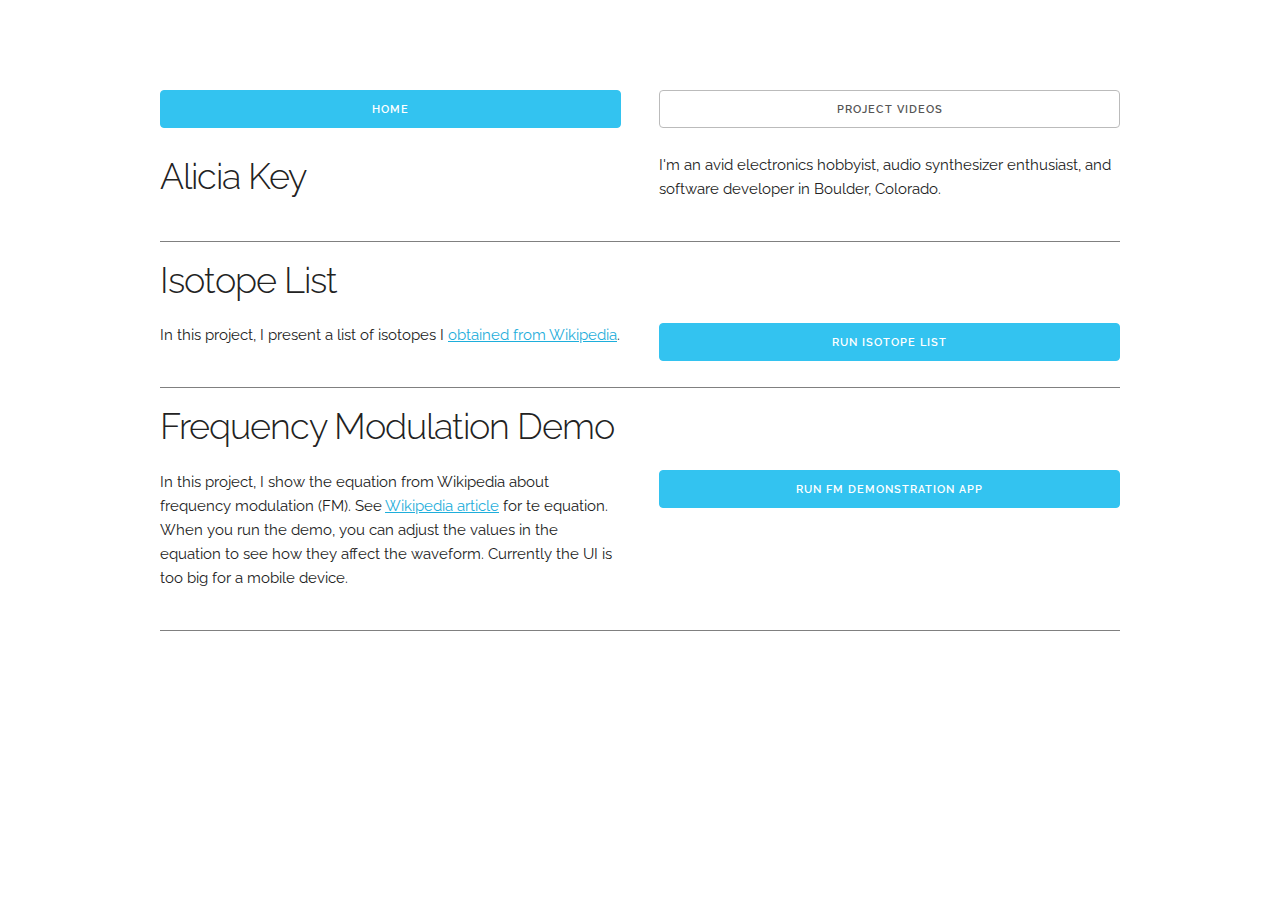
<file: index.html>
<!DOCTYPE html>
<html lang="en">
<head>

    <meta charset="utf-8">
    <meta name="viewport" content="width=device-width, initial-scale=1.0, maximum-scale=1.0, minimum-scale=1.0, user-scalable=no">

    <title>akey7: Home</title>

    <link href="//fonts.googleapis.com/css?family=Raleway:400,300,600" rel="stylesheet" type="text/css">
    <link href="css/normalize.css" rel="stylesheet">
    <link href="css/skeleton.css" rel="stylesheet">
    <link href="css/custom.css" rel="stylesheet">

</head>
<body>

<div class="container container-margin">

    <nav class="row">
        <div class="six columns">
            <a class="button button-primary blockhead" href="/">Home</a>
        </div>
        <div class="six columns">
            <a class="button blockhead" href="/video.html">Project Videos</a>
        </div>
    </nav>

    <article>
        <div class="row">
            <h3 class="six columns">Alicia Key</h3>
            <p class="six columns">I'm an avid electronics hobbyist, audio synthesizer enthusiast, and software developer in Boulder, Colorado.</p>
        </div>
    </article>

    <article>
        <div class="row">
            <h3 class="twelve columns">Isotope List</h3>
        </div>
        <div class="row">
            <p class="six columns">In this project, I present a list of isotopes I <a href="https://en.wikipedia.org/wiki/List_of_nuclides">obtained from Wikipedia</a>.</p>
            <div class="six columns">
                <a class="button button-primary blockhead" href="isotopes/index.html">Run Isotope List</a>
            </div>
        </div>
    </article>

    <article>
        <div class="row">
            <h3 class="twelve columns">Frequency Modulation Demo</h3>
        </div>
        <div class="row">
            <p class="six columns">In this project, I show the equation from Wikipedia about frequency modulation (FM). See <a href="https://en.wikipedia.org/wiki/Frequency_modulation#Sinusoidal_baseband_signal">Wikipedia article</a> for te equation. When you run the demo, you can adjust the values in the equation to see how they affect the waveform. Currently the UI is too big for a mobile device.</p>
            <div class="six columns">
                <a class="button button-primary blockhead" href="fm/index.html">Run FM Demonstration App</a>
            </div>
        </div>
    </article>

</div><!-- End Document
  –––––––––––––––––––––––––––––––––––––––––––––––––– -->
</body>
</html>
</file>
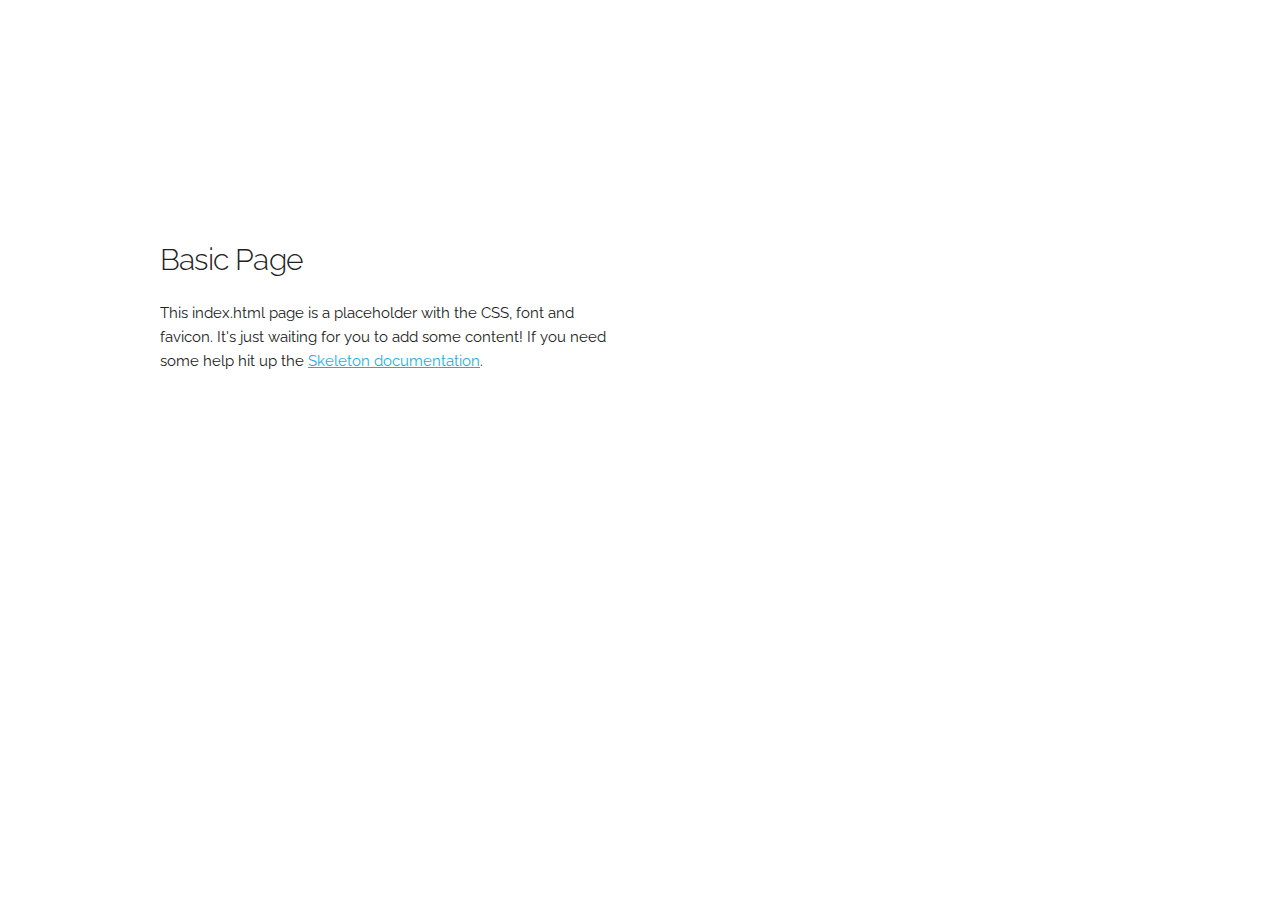
<file: skeleton.html>
<!DOCTYPE html>
<html lang="en">
<head>

  <!-- Basic Page Needs
  –––––––––––––––––––––––––––––––––––––––––––––––––– -->
  <meta charset="utf-8">
  <title>Your page title here :)</title>
  <meta name="description" content="">
  <meta name="author" content="">

  <!-- Mobile Specific Metas
  –––––––––––––––––––––––––––––––––––––––––––––––––– -->
  <meta name="viewport" content="width=device-width, initial-scale=1">

  <!-- FONT
  –––––––––––––––––––––––––––––––––––––––––––––––––– -->
  <link href="//fonts.googleapis.com/css?family=Raleway:400,300,600" rel="stylesheet" type="text/css">

  <!-- CSS
  –––––––––––––––––––––––––––––––––––––––––––––––––– -->
  <link rel="stylesheet" href="css/normalize.css">
  <link rel="stylesheet" href="css/skeleton.css">

  <!-- Favicon
  –––––––––––––––––––––––––––––––––––––––––––––––––– -->
  <!--<link rel="icon" type="image/png" href="images/favicon.png">-->

</head>
<body>

  <!-- Primary Page Layout
  –––––––––––––––––––––––––––––––––––––––––––––––––– -->
  <div class="container">
    <div class="row">
      <div class="one-half column" style="margin-top: 25%">
        <h4>Basic Page</h4>
        <p>This index.html page is a placeholder with the CSS, font and favicon. It's just waiting for you to add some content! If you need some help hit up the <a href="http://www.getskeleton.com">Skeleton documentation</a>.</p>
      </div>
    </div>
  </div>

<!-- End Document
  –––––––––––––––––––––––––––––––––––––––––––––––––– -->
</body>
</html>
</file>
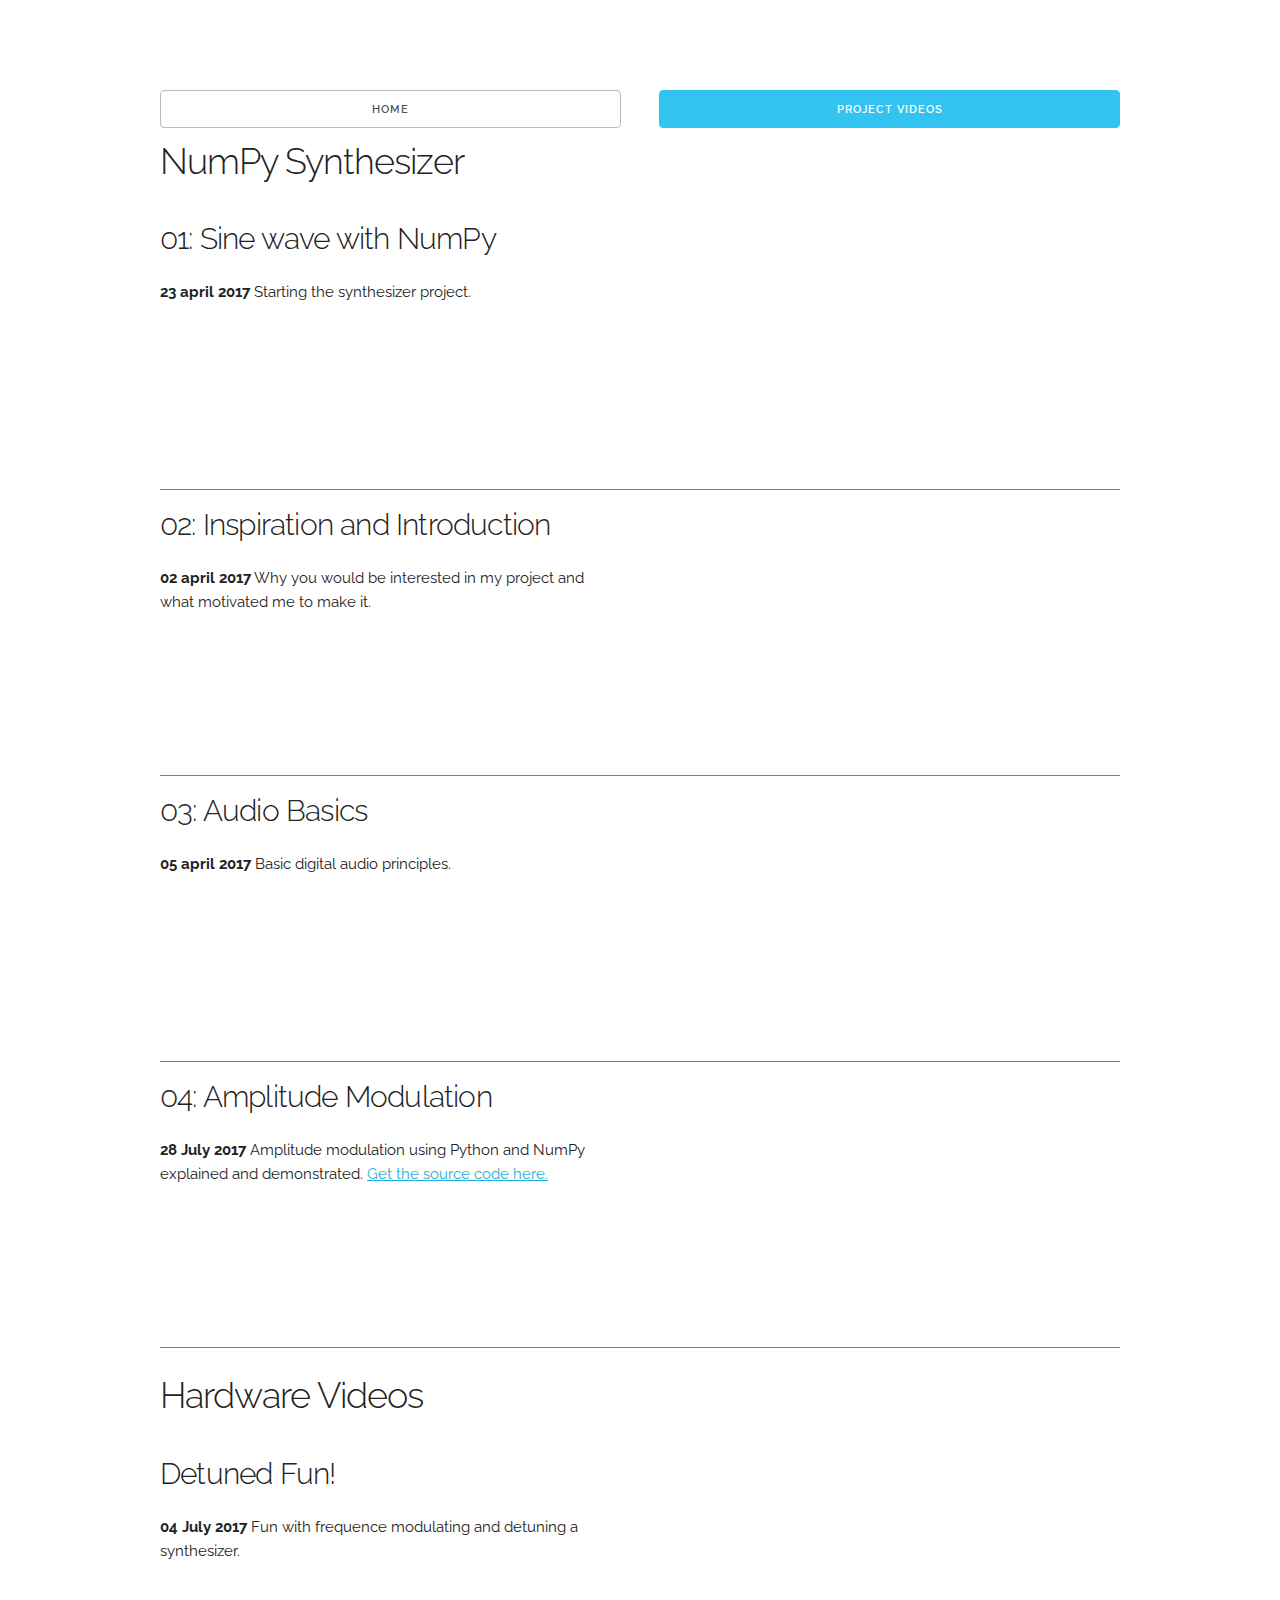
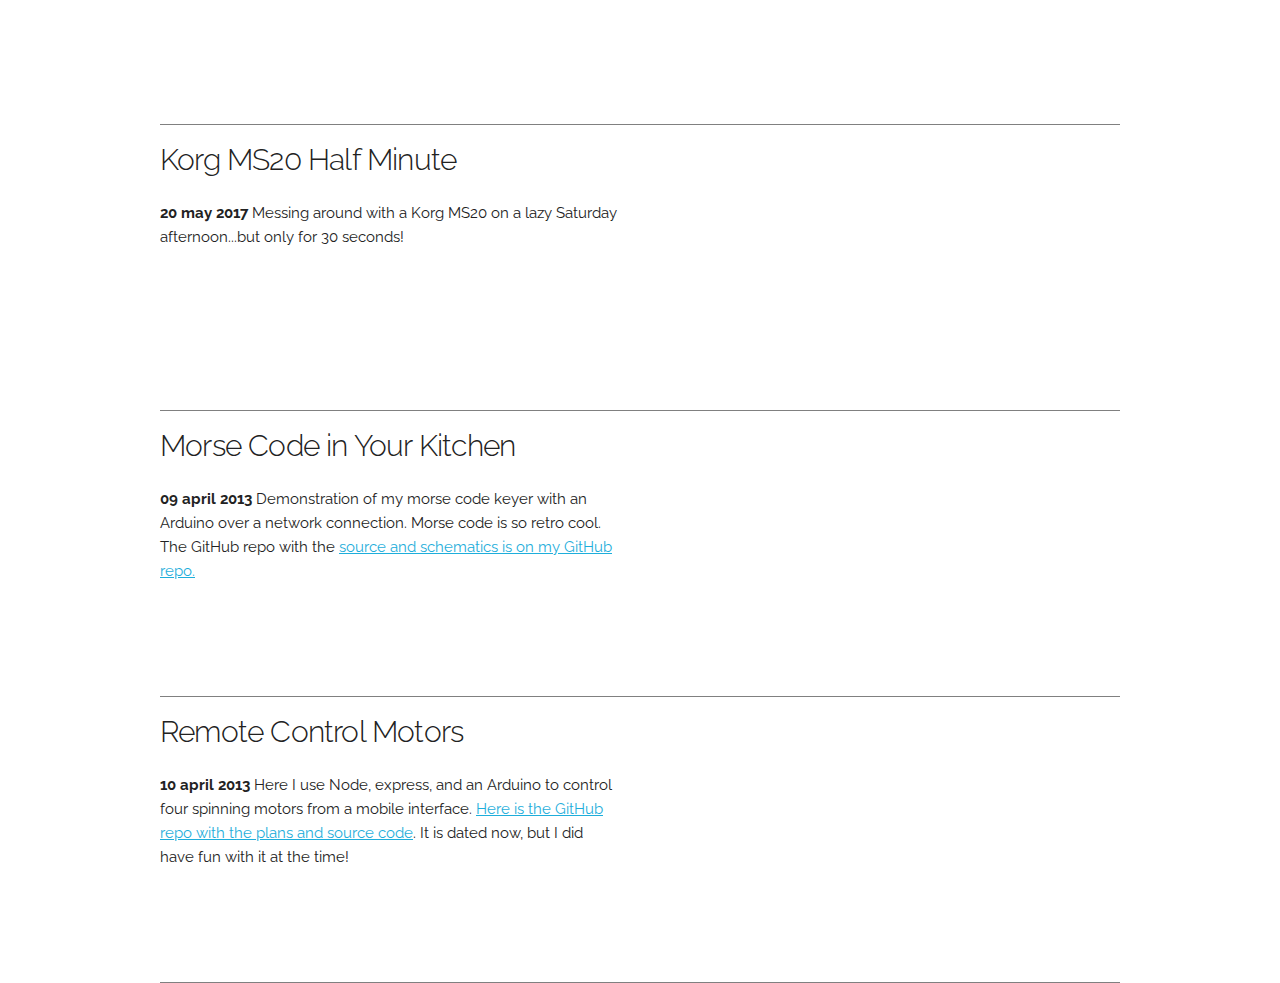
<file: video.html>
<!DOCTYPE html>
<html lang="en">
<head>

  <meta charset="utf-8">
  <meta name="viewport" content="width=device-width, initial-scale=1.0, maximum-scale=1.0, minimum-scale=1.0, user-scalable=no">

    <title>akey7: Videos</title>

    <link href="//fonts.googleapis.com/css?family=Raleway:400,300,600" rel="stylesheet" type="text/css">
    <link href="css/normalize.css" rel="stylesheet">
    <link href="css/skeleton.css" rel="stylesheet">
    <link href="css/custom.css" rel="stylesheet">

</head>
<body>

<div class="container container-margin">

    <nav class="row">
        <div class="six columns">
            <a class="button blockhead" href="/">Home</a>
        </div>
        <div class="six columns">
            <a class="button button-primary blockhead" href="/video.html">Project Videos</a>
        </div>
    </nav>

    <div class="row">
        <h3 class="twelve columns">NumPy Synthesizer</h3>
    </div>

    <article>
        <div class="row">
            <div class="six columns">
                <h4>01: Sine wave with NumPy</h4>
                <p><span class="date-stamp">23 april 2017</span> Starting the synthesizer project.</p>
            </div>
            <div class="six columns">
                <iframe class="youtube-vid" src="https://www.youtube.com/embed/lbV2SoeAggU" frameborder="0" allowfullscreen></iframe>
            </div>
        </div>
    </article>

    <article>
        <div class="row">
            <div class="six columns">
                <h4>02: Inspiration and Introduction</h4>
                <p><span class="date-stamp">02 april 2017</span> Why you would be interested in my project and what motivated me to make it.</p>
            </div>
            <div class="six columns">
                <iframe class="youtube-vid" src="https://www.youtube.com/embed/qF7AKea9Ydg" frameborder="0" allowfullscreen></iframe>
            </div>
        </div>
    </article>

    <article>
        <div class="row">
            <div class="six columns">
                <h4>03: Audio Basics</h4>
                <p><span class="date-stamp">05 april 2017</span> Basic digital audio principles.</p>
            </div>
            <div class="six columns">
                <iframe class="youtube-vid" src="https://www.youtube.com/embed/ySltrUtlMwI" frameborder="0" allowfullscreen></iframe>
            </div>
        </div>
    </article>

    <article>
        <div class="row">
            <div class="six columns">
                <h4>04: Amplitude Modulation</h4>
                <p><span class="date-stamp">28 July 2017</span> Amplitude modulation using Python and NumPy explained and demonstrated. <a href="https://github.com/alicialink/synthetic-akey7">Get the source code here.</a></p>
            </div>
            <div class="six columns">
                <iframe class="youtube-vid" src="https://www.youtube.com/embed/WYNEjw4K3oM" frameborder="0" allowfullscreen></iframe>
            </div>
        </div>
    </article>

    <br>

    <div class="row">
        <h3 class="twelve columns">Hardware Videos</h3>
    </div>

    <article>
        <div class="row">
            <div class="six columns">
                <h4>Detuned Fun!</h4>
                <p><span class="date-stamp">04 July 2017</span> Fun with frequence modulating and detuning a synthesizer.</p>
            </div>
            <div class="six columns">
            <iframe class="youtube-vid" src="https://www.youtube.com/embed/7bd6U_lnv4M" frameborder="0" allowfullscreen></iframe>
            </div>
        </div>
    </article>

    <article>
        <div class="row">
            <div class="six columns">
                <h4>Korg MS20 Half Minute</h4>
                <p><span class="date-stamp">20 may 2017</span> Messing around with a Korg MS20 on a lazy Saturday afternoon...but only for 30 seconds!</p>
            </div>
            <div class="six columns">
                <iframe class="youtube-vid" src="https://www.youtube.com/embed/I8trpSb_cYI" frameborder="0" allowfullscreen></iframe>
            </div>
        </div>
    </article>

    <article>
        <div class="row">
            <div class="six columns">
                <h4>Morse Code in Your Kitchen</h4>
                <p><span class="date-stamp">09 april 2013</span> Demonstration of my morse code keyer with an Arduino over a network connection. Morse code is so retro cool. The GitHub repo with the <a href="https://github.com/alicialink/morse-code">source and schematics is on my GitHub repo.</a></p>
            </div>
            <div class="six columns">
                <iframe class="youtube-vid" src="https://www.youtube.com/embed/dH38YssOK5o" frameborder="0" allowfullscreen></iframe>
            </div>
        </div>
    </article>

    <article>
        <div class="row">
            <div class="six columns">
                <h4>Remote Control Motors</h4>
                <p><span class="date-stamp">10 april 2013</span> Here I use Node, express, and an Arduino to control four spinning motors from a mobile interface. <a href="https://github.com/alicialink/remote-control-motors">Here is the GitHub repo with the plans and source code</a>. It is dated now, but I did have fun with it at the time!</p>
            </div>
            <div class="six columns">
                <iframe class="youtube-vid" src="https://www.youtube.com/embed/UnsebN2clj4" frameborder="0" allowfullscreen></iframe>
            </div>
        </div>
    </article>

</div><!-- End Document
  –––––––––––––––––––––––––––––––––––––––––––––––––– -->
</body>
</html>
</file>
<file: css/skeleton.css>
/*
* Skeleton V2.0.4
* Copyright 2014, Dave Gamache
* www.getskeleton.com
* Free to use under the MIT license.
* http://www.opensource.org/licenses/mit-license.php
* 12/29/2014
*/


/* Table of contents
––––––––––––––––––––––––––––––––––––––––––––––––––
- Grid
- Base Styles
- Typography
- Links
- Buttons
- Forms
- Lists
- Code
- Tables
- Spacing
- Utilities
- Clearing
- Media Queries
*/


/* Grid
–––––––––––––––––––––––––––––––––––––––––––––––––– */
.container {
  position: relative;
  width: 100%;
  max-width: 960px;
  margin: 0 auto;
  padding: 0 20px;
  box-sizing: border-box; }
.column,
.columns {
  width: 100%;
  float: left;
  box-sizing: border-box; }

/* For devices larger than 400px */
@media (min-width: 400px) {
  .container {
    width: 85%;
    padding: 0; }
}

/* For devices larger than 550px */
@media (min-width: 550px) {
  .container {
    width: 80%; }
  .column,
  .columns {
    margin-left: 4%; }
  .column:first-child,
  .columns:first-child {
    margin-left: 0; }

  .one.column,
  .one.columns                    { width: 4.66666666667%; }
  .two.columns                    { width: 13.3333333333%; }
  .three.columns                  { width: 22%;            }
  .four.columns                   { width: 30.6666666667%; }
  .five.columns                   { width: 39.3333333333%; }
  .six.columns                    { width: 48%;            }
  .seven.columns                  { width: 56.6666666667%; }
  .eight.columns                  { width: 65.3333333333%; }
  .nine.columns                   { width: 74.0%;          }
  .ten.columns                    { width: 82.6666666667%; }
  .eleven.columns                 { width: 91.3333333333%; }
  .twelve.columns                 { width: 100%; margin-left: 0; }

  .one-third.column               { width: 30.6666666667%; }
  .two-thirds.column              { width: 65.3333333333%; }

  .one-half.column                { width: 48%; }

  /* Offsets */
  .offset-by-one.column,
  .offset-by-one.columns          { margin-left: 8.66666666667%; }
  .offset-by-two.column,
  .offset-by-two.columns          { margin-left: 17.3333333333%; }
  .offset-by-three.column,
  .offset-by-three.columns        { margin-left: 26%;            }
  .offset-by-four.column,
  .offset-by-four.columns         { margin-left: 34.6666666667%; }
  .offset-by-five.column,
  .offset-by-five.columns         { margin-left: 43.3333333333%; }
  .offset-by-six.column,
  .offset-by-six.columns          { margin-left: 52%;            }
  .offset-by-seven.column,
  .offset-by-seven.columns        { margin-left: 60.6666666667%; }
  .offset-by-eight.column,
  .offset-by-eight.columns        { margin-left: 69.3333333333%; }
  .offset-by-nine.column,
  .offset-by-nine.columns         { margin-left: 78.0%;          }
  .offset-by-ten.column,
  .offset-by-ten.columns          { margin-left: 86.6666666667%; }
  .offset-by-eleven.column,
  .offset-by-eleven.columns       { margin-left: 95.3333333333%; }

  .offset-by-one-third.column,
  .offset-by-one-third.columns    { margin-left: 34.6666666667%; }
  .offset-by-two-thirds.column,
  .offset-by-two-thirds.columns   { margin-left: 69.3333333333%; }

  .offset-by-one-half.column,
  .offset-by-one-half.columns     { margin-left: 52%; }

}


/* Base Styles
–––––––––––––––––––––––––––––––––––––––––––––––––– */
/* NOTE
html is set to 62.5% so that all the REM measurements throughout Skeleton
are based on 10px sizing. So basically 1.5rem = 15px :) */
html {
  font-size: 62.5%; }
body {
  font-size: 1.5em; /* currently ems cause chrome bug misinterpreting rems on body element */
  line-height: 1.6;
  font-weight: 400;
  font-family: "Raleway", "HelveticaNeue", "Helvetica Neue", Helvetica, Arial, sans-serif;
  color: #222; }


/* Typography
–––––––––––––––––––––––––––––––––––––––––––––––––– */
h1, h2, h3, h4, h5, h6 {
  margin-top: 0;
  margin-bottom: 2rem;
  font-weight: 300; }
h1 { font-size: 4.0rem; line-height: 1.2;  letter-spacing: -.1rem;}
h2 { font-size: 3.6rem; line-height: 1.25; letter-spacing: -.1rem; }
h3 { font-size: 3.0rem; line-height: 1.3;  letter-spacing: -.1rem; }
h4 { font-size: 2.4rem; line-height: 1.35; letter-spacing: -.08rem; }
h5 { font-size: 1.8rem; line-height: 1.5;  letter-spacing: -.05rem; }
h6 { font-size: 1.5rem; line-height: 1.6;  letter-spacing: 0; }

/* Larger than phablet */
@media (min-width: 550px) {
  h1 { font-size: 5.0rem; }
  h2 { font-size: 4.2rem; }
  h3 { font-size: 3.6rem; }
  h4 { font-size: 3.0rem; }
  h5 { font-size: 2.4rem; }
  h6 { font-size: 1.5rem; }
}

p {
  margin-top: 0; }


/* Links
–––––––––––––––––––––––––––––––––––––––––––––––––– */
a {
  color: #1EAEDB; }
a:hover {
  color: #0FA0CE; }


/* Buttons
–––––––––––––––––––––––––––––––––––––––––––––––––– */
.button,
button,
input[type="submit"],
input[type="reset"],
input[type="button"] {
  display: inline-block;
  height: 38px;
  padding: 0 30px;
  color: #555;
  text-align: center;
  font-size: 11px;
  font-weight: 600;
  line-height: 38px;
  letter-spacing: .1rem;
  text-transform: uppercase;
  text-decoration: none;
  white-space: nowrap;
  background-color: transparent;
  border-radius: 4px;
  border: 1px solid #bbb;
  cursor: pointer;
  box-sizing: border-box; }
.button:hover,
button:hover,
input[type="submit"]:hover,
input[type="reset"]:hover,
input[type="button"]:hover,
.button:focus,
button:focus,
input[type="submit"]:focus,
input[type="reset"]:focus,
input[type="button"]:focus {
  color: #333;
  border-color: #888;
  outline: 0; }
.button.button-primary,
button.button-primary,
input[type="submit"].button-primary,
input[type="reset"].button-primary,
input[type="button"].button-primary {
  color: #FFF;
  background-color: #33C3F0;
  border-color: #33C3F0; }
.button.button-primary:hover,
button.button-primary:hover,
input[type="submit"].button-primary:hover,
input[type="reset"].button-primary:hover,
input[type="button"].button-primary:hover,
.button.button-primary:focus,
button.button-primary:focus,
input[type="submit"].button-primary:focus,
input[type="reset"].button-primary:focus,
input[type="button"].button-primary:focus {
  color: #FFF;
  background-color: #1EAEDB;
  border-color: #1EAEDB; }


/* Forms
–––––––––––––––––––––––––––––––––––––––––––––––––– */
input[type="email"],
input[type="number"],
input[type="search"],
input[type="text"],
input[type="tel"],
input[type="url"],
input[type="password"],
textarea,
select {
  height: 38px;
  padding: 6px 10px; /* The 6px vertically centers text on FF, ignored by Webkit */
  background-color: #fff;
  border: 1px solid #D1D1D1;
  border-radius: 4px;
  box-shadow: none;
  box-sizing: border-box; }
/* Removes awkward default styles on some inputs for iOS */
input[type="email"],
input[type="number"],
input[type="search"],
input[type="text"],
input[type="tel"],
input[type="url"],
input[type="password"],
textarea {
  -webkit-appearance: none;
     -moz-appearance: none;
          appearance: none; }
textarea {
  min-height: 65px;
  padding-top: 6px;
  padding-bottom: 6px; }
input[type="email"]:focus,
input[type="number"]:focus,
input[type="search"]:focus,
input[type="text"]:focus,
input[type="tel"]:focus,
input[type="url"]:focus,
input[type="password"]:focus,
textarea:focus,
select:focus {
  border: 1px solid #33C3F0;
  outline: 0; }
label,
legend {
  display: block;
  margin-bottom: .5rem;
  font-weight: 600; }
fieldset {
  padding: 0;
  border-width: 0; }
input[type="checkbox"],
input[type="radio"] {
  display: inline; }
label > .label-body {
  display: inline-block;
  margin-left: .5rem;
  font-weight: normal; }


/* Lists
–––––––––––––––––––––––––––––––––––––––––––––––––– */
ul {
  list-style: circle inside; }
ol {
  list-style: decimal inside; }
ol, ul {
  padding-left: 0;
  margin-top: 0; }
ul ul,
ul ol,
ol ol,
ol ul {
  margin: 1.5rem 0 1.5rem 3rem;
  font-size: 90%; }
li {
  margin-bottom: 1rem; }


/* Code
–––––––––––––––––––––––––––––––––––––––––––––––––– */
code {
  padding: .2rem .5rem;
  margin: 0 .2rem;
  font-size: 90%;
  white-space: nowrap;
  background: #F1F1F1;
  border: 1px solid #E1E1E1;
  border-radius: 4px; }
pre > code {
  display: block;
  padding: 1rem 1.5rem;
  white-space: pre; }


/* Tables
–––––––––––––––––––––––––––––––––––––––––––––––––– */
th,
td {
  padding: 12px 15px;
  text-align: left;
  border-bottom: 1px solid #E1E1E1; }
th:first-child,
td:first-child {
  padding-left: 0; }
th:last-child,
td:last-child {
  padding-right: 0; }


/* Spacing
–––––––––––––––––––––––––––––––––––––––––––––––––– */
button,
.button {
  margin-bottom: 1rem; }
input,
textarea,
select,
fieldset {
  margin-bottom: 1.5rem; }
pre,
blockquote,
dl,
figure,
table,
p,
ul,
ol,
form {
  margin-bottom: 2.5rem; }


/* Utilities
–––––––––––––––––––––––––––––––––––––––––––––––––– */
.u-full-width {
  width: 100%;
  box-sizing: border-box; }
.u-max-full-width {
  max-width: 100%;
  box-sizing: border-box; }
.u-pull-right {
  float: right; }
.u-pull-left {
  float: left; }


/* Misc
–––––––––––––––––––––––––––––––––––––––––––––––––– */
hr {
  margin-top: 3rem;
  margin-bottom: 3.5rem;
  border-width: 0;
  border-top: 1px solid #E1E1E1; }


/* Clearing
–––––––––––––––––––––––––––––––––––––––––––––––––– */

/* Self Clearing Goodness */
.container:after,
.row:after,
.u-cf {
  content: "";
  display: table;
  clear: both; }


/* Media Queries
–––––––––––––––––––––––––––––––––––––––––––––––––– */
/*
Note: The best way to structure the use of media queries is to create the queries
near the relevant code. For example, if you wanted to change the styles for buttons
on small devices, paste the mobile query code up in the buttons section and style it
there.
*/


/* Larger than mobile */
@media (min-width: 400px) {}

/* Larger than phablet (also point when grid becomes active) */
@media (min-width: 550px) {}

/* Larger than tablet */
@media (min-width: 750px) {}

/* Larger than desktop */
@media (min-width: 1000px) {}

/* Larger than Desktop HD */
@media (min-width: 1200px) {}
</file>
<file: css/custom.css>
.blockhead {
    display: block;
}

article {
    margin-top: 1em;
    border-bottom: 1px solid gray;
    padding-bottom: 1em;
}

@media only screen and (min-device-width : 320px) and (max-device-width : 480px) {
    .youtube-vid {
        width: 280px;
        height: 158px;
    }

    .container-margin {
        margin-top: 7%;
    }
}

@media only screen and (min-device-width : 481px) {
    .youtube-vid {
        width: 440px;
        height: 248px;
    }

    .container-margin {
        margin-top: 7%;
    }
}

.date-stamp {
    font-weight: bold;
}
</file>
